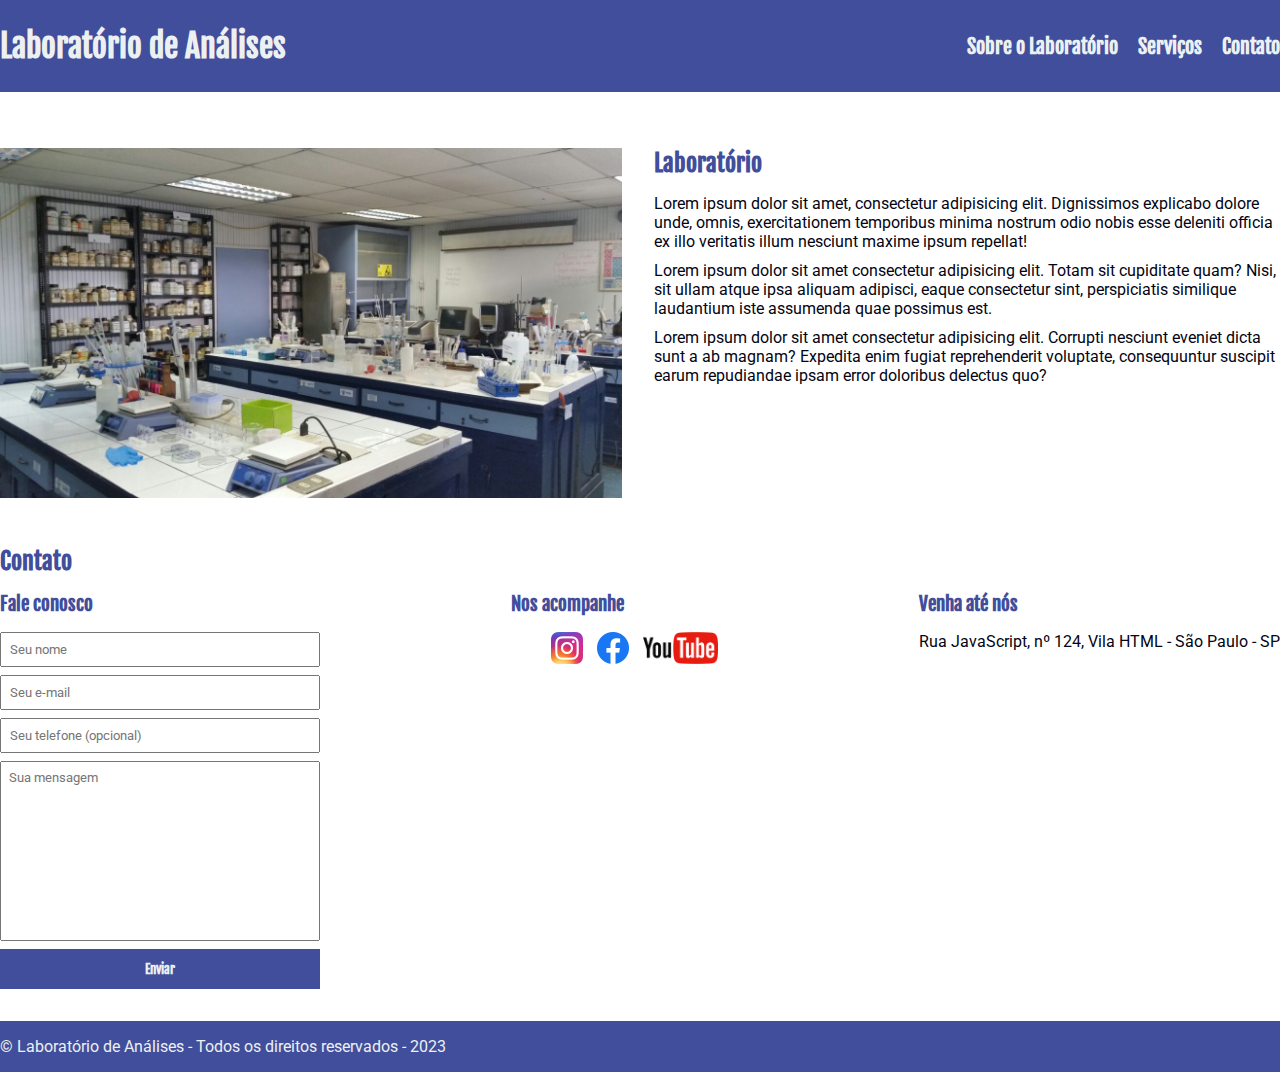
<file: index.html>
<!DOCTYPE html>
<html lang="pt-br">
<head>
    <meta charset="UTF-8">
    <meta name="viewport" content="width=device-width, initial-scale=1.0">
    <title>Laboratório de Análises</title>
    <link rel="stylesheet" href="./main.css">

    <link rel="preconnect" href="https://fonts.googleapis.com">
    <link rel="preconnect" href="https://fonts.gstatic.com" crossorigin>
    <link href="https://fonts.googleapis.com/css2?family=Bungee&family=Fjalla+One&family=Nunito&family=Roboto&display=swap" rel="stylesheet">
</head>
<body>
    <header>
        <div class="container">
            <h1>Laboratório de Análises</h1>
            <nav>
                <ul>
                    <li>
                        <a href="#about">Sobre o Laboratório</a>
                    </li>
                    <li>
                        <a href="#">Serviços</a>
                    </li>
                    <li>
                        <a href="#contact">Contato</a>
                    </li>
                </ul>
            </nav>
        </div>
    </header>
    <section id="about">
        <div class="container">
            <img class="lab" src="./Imagens/Laboratório.jpg" alt="laboratório de análises">
            <div>
                <h2>Laboratório</h2>
                <p>
                    Lorem ipsum dolor sit amet, consectetur adipisicing elit. Dignissimos explicabo dolore unde, omnis, exercitationem temporibus minima nostrum odio nobis esse deleniti officia ex illo veritatis illum nesciunt maxime ipsum repellat! 
                </p>
                <p>
                    Lorem ipsum dolor sit amet consectetur adipisicing elit. Totam sit cupiditate quam? Nisi, sit ullam atque ipsa aliquam adipisci, eaque consectetur sint, perspiciatis similique laudantium iste assumenda quae possimus est.
                </p>
                <p>
                    Lorem ipsum dolor sit amet consectetur adipisicing elit. Corrupti nesciunt eveniet dicta sunt a ab magnam? Expedita enim fugiat reprehenderit voluptate, consequuntur suscipit earum repudiandae ipsam error doloribus delectus quo?
                </p>
            </div>
        </div>
    </section>
    <section id="contact">
        <div class="container">
            <h2>Contato</h2>
                <div class="contact-methods">
                    <div>
                    <h3>Fale conosco</h3>
                    <form>
                        <input type="text" placeholder="Seu nome" required>
                        <input type="email" placeholder="Seu e-mail" required/>
                        <input type="tel" placeholder="Seu telefone (opcional)"/>
                        <textarea placeholder="Sua mensagem" required></textarea>
                        <button type="submit">Enviar</button>      
                    </form>
                    </div>
                    <div>
                        <h3>Nos acompanhe</h3>
                        <ul class="social-links">
                            <li>
                                <a href="https://www.instagram.com/" title="Siga-nos no Instagram">
                                    <img src="./Imagens/instagram.png" alt="Logo instagram">
                                </a>
                            </li>
                            <li>
                                <a href="https://pt-br.facebook.com/" title="Siga-nos no Facebook">
                                    <img src="./Imagens/facebook.png" alt="Logo Facebook">
                                </a>
                            </li>
                            <li>
                                <a href="https://www.youtube.com/?app" title="Visite nosso canal no Youtube">
                                    <img src="./Imagens/youtube.png" alt="Logo Youtube">
                                </a>
                            </li>
                        </ul>
                    </div>
                    <div>
                        <h3>Venha até nós</h3>
                        <p>
                            Rua JavaScript, nº 124, Vila HTML - São Paulo - SP
                        </p>
                    </div>
                </div>
        </div>
    </section>
    <footer>
        <div class="container">
            <p>
                &copy; Laboratório de Análises - Todos os direitos reservados - 2023
            </p>
        </div>
    </footer>
</body>
</html>
</file>
<file: main.css>
* {
    margin: 0;
    pad: 0;
    box-sizing: border-box;
}

header,
section h2,
section h3,
form button {
    font-family: 'Fjalla One', sans-serif;
    font-weight: bolder;
}

body, input, textarea {
    font-family: 'Roboto', sans-serif;
}

header {
    padding: 26px 0;
    background-color: rgb(65, 78, 155);
    color: #ecf0f1;
    margin-bottom: 32px;
}

header nav li {
    display: inline;
    margin-left: 16px;
    font-size: 20px;
}

header nav li a {
    color:#ecf0f1;
    text-decoration: none;
}

.container {
    max-width: 1280px;
    width: 100%;
    margin: 0 auto;
}

header .container {
    display: flex;
    align-items: center;
    justify-content: space-between;
}
.lab {
    height: 350px;
    margin-right: 32px;
}

.social-links img {
    height: 32px;
}

.social-links li {
    display: inline;
    margin-right: 10px;
}

.social-links a {
    text-decoration: none;
}

section .container {
    display: flex;
    align-items: center;
    justify-content: space-between;
}

section .container {
    align-items: flex-start;
}

section {
    padding: 24px 0;
    color: rgb(65, 78, 155);
}

#about .container p {
    color: rgb(3, 4, 20);
}

#contact .container p {
    color: rgb(3, 4, 20);
}

section h2 {
    margin-bottom: 16px;
}

section  p {
    margin-bottom: 10px;
}

#contact .container {
    display: block;
}

.contact-methods {
    display: flex;
    justify-content: space-between;
}

form input,
form textarea,
form button {
    display: block;
    width: 320px;
    margin-bottom: 8px;
    padding: 8px;
}

form textarea {
    resize: none;
    height: 180px;
}

section h3 {
    margin-bottom: 16px;
}

form button {
    background-color: rgb(65, 78, 155);
    color: #ecf0f1;
    border: none;
    cursor: pointer;
    height: 40px;

}

form button:hover {
    background-color: rgb(108, 118, 175);
}

input:focus, textarea:focus {
    outline-color: rgb(65, 78, 155);
}

footer {
    background-color: rgb(65, 78, 155);
    color: #ecf0f1;
    padding: 16px 0;
}
</file>
